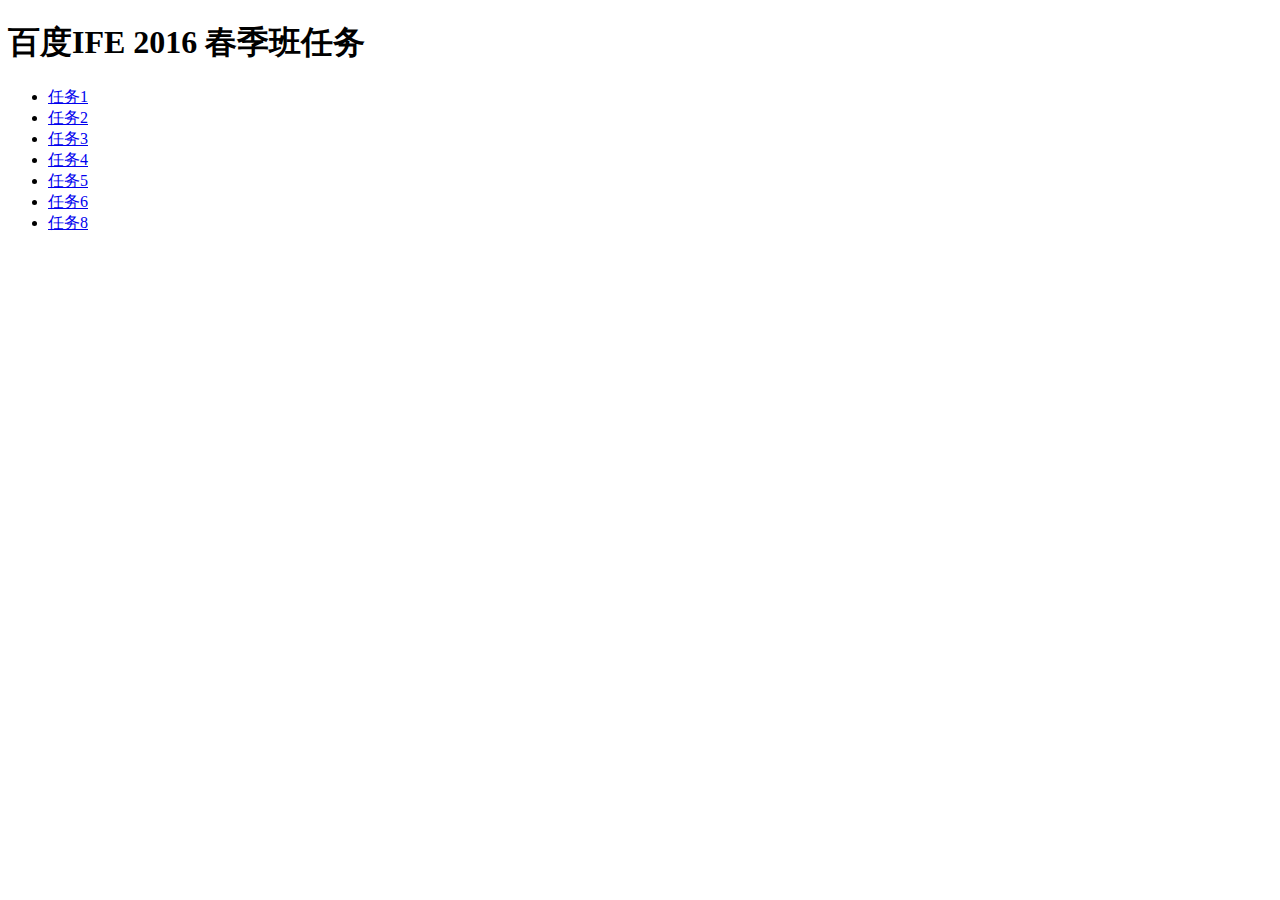
<file: index.html>
<!DOCTYPE html>
<html lang="en-us">
  	<head>
  		<meta charset="utf-8">
		<title>Story ye</title>
  	</head>
	<body>
		<article>
			<h1>百度IFE 2016 春季班任务</h1>
			<ul>
				<li><a href="ifetask/task_1_1_1/html/task_1_1_1.html">任务1</a></li>
				<li><a href="ifetask/task_1_2_1/html/task_1_2_1.html">任务2</a></li>
				<li><a href="ifetask/task_1_3_1/html/task_1_3_1.html">任务3</a></li>
				<li><a href="ifetask/task_1_4_1/html/task_1_4_1.html">任务4</a></li>
				<li><a href="ifetask/task_1_5_1/html/task_1_5_1.html">任务5</a></li>
				<li><a href="ifetask/task_1_6_1/html/task_1_6_1.html">任务6</a></li>
				<li><a href="ifetask/task_1_8_1/html/task_1_8_1.html">任务8</a></li>
			</ul>
		</article>
		<h1></h1>
	</body>
</html>
</file>
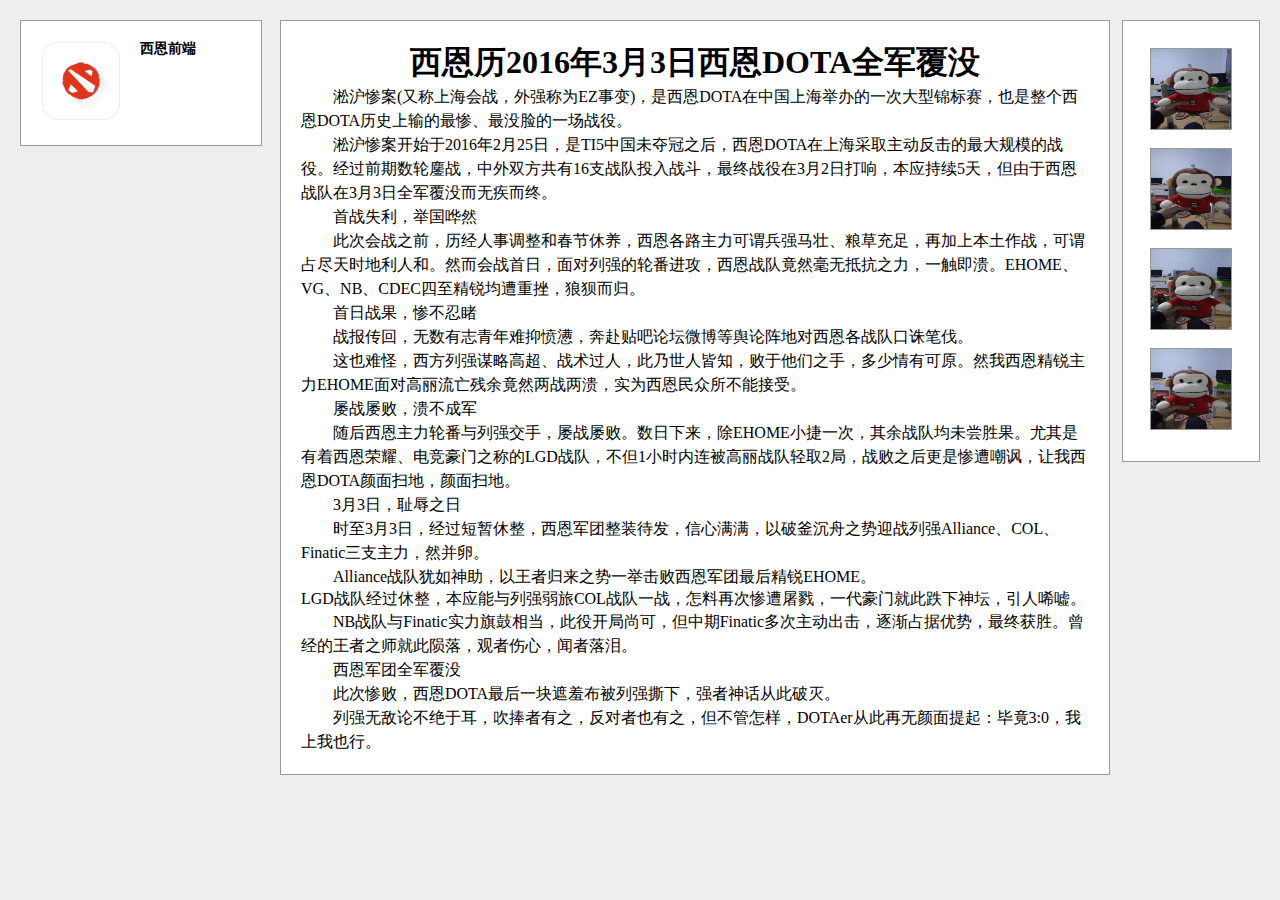
<file: ifetask/task_1_3_1/html/task_1_3_1.html>
<!DOCTYPE html>
<html>
<head>
	<title>task_1_3_1</title>
	<meta charset="utf-8"/>
	<link rel="stylesheet" type="text/css" href="../css/task3.css">
</head>
<body>
	<main>
		<article id ="logo">
			<section>
				<figure>
					<img src="../img/log_group.png" width="80" height="80">
					<figcaption>西恩前端</figcaption>
				</figure>
			</section>
		</article>
		<article id="right">
			<dl>
				<dd>
					<img src="../img/user_log_1.jpg" width="80" height="80">	
				</dd>
				<dd>
					<img src="../img/user_log_2.jpg" width="80" height="80">	
				</dd>
				<dd>
					<img src="../img/user_log_3.jpg" width="80" height="80">	
				</dd>
				<dd>
					<img src="../img/user_log_4.jpg" width="80" height="80">	
				</dd>
			</dl>
		</article>
		<article id="middle">
			<h1>西恩历2016年3月3日西恩DOTA全军覆没</h1>
			<p>淞沪惨案(又称上海会战，外强称为EZ事变)，是西恩DOTA在中国上海举办的一次大型锦标赛，也是整个西恩DOTA历史上输的最惨、最没脸的一场战役。</p>
			<p>淞沪惨案开始于2016年2月25日，是TI5中国未夺冠之后，西恩DOTA在上海采取主动反击的最大规模的战役。经过前期数轮鏖战，中外双方共有16支战队投入战斗，最终战役在3月2日打响，本应持续5天，但由于西恩战队在3月3日全军覆没而无疾而终。</p>
			<p>首战失利，举国哗然</p>
			<p>此次会战之前，历经人事调整和春节休养，西恩各路主力可谓兵强马壮、粮草充足，再加上本土作战，可谓占尽天时地利人和。然而会战首日，面对列强的轮番进攻，西恩战队竟然毫无抵抗之力，一触即溃。EHOME、VG、NB、CDEC四至精锐均遭重挫，狼狈而归。</p>
			<p>首日战果，惨不忍睹</p>
			<p>战报传回，无数有志青年难抑愤懑，奔赴贴吧论坛微博等舆论阵地对西恩各战队口诛笔伐。</p>
			<p>这也难怪，西方列强谋略高超、战术过人，此乃世人皆知，败于他们之手，多少情有可原。然我西恩精锐主力EHOME面对高丽流亡残余竟然两战两溃，实为西恩民众所不能接受。</p>
			<p>屡战屡败，溃不成军</p>
			<p>随后西恩主力轮番与列强交手，屡战屡败。数日下来，除EHOME小捷一次，其余战队均未尝胜果。尤其是有着西恩荣耀、电竞豪门之称的LGD战队，不但1小时内连被高丽战队轻取2局，战败之后更是惨遭嘲讽，让我西恩DOTA颜面扫地，颜面扫地。</p>
			<p>3月3日，耻辱之日</p>
			<p>时至3月3日，经过短暂休整，西恩军团整装待发，信心满满，以破釜沉舟之势迎战列强Alliance、COL、Finatic三支主力，然并卵。</p>
			<p>Alliance战队犹如神助，以王者归来之势一举击败西恩军团最后精锐EHOME。</p>LGD战队经过休整，本应能与列强弱旅COL战队一战，怎料再次惨遭屠戮，一代豪门就此跌下神坛，引人唏嘘。
			<p>NB战队与Finatic实力旗鼓相当，此役开局尚可，但中期Finatic多次主动出击，逐渐占据优势，最终获胜。曾经的王者之师就此陨落，观者伤心，闻者落泪。</p>
			<p>西恩军团全军覆没</p>
			<p>此次惨败，西恩DOTA最后一块遮羞布被列强撕下，强者神话从此破灭。</p>
			<p>列强无敌论不绝于耳，吹捧者有之，反对者也有之，但不管怎样，DOTAer从此再无颜面提起：毕竟3:0，我上我也行。</p>
		</article>
	</main>
</body>
</html>
</file>
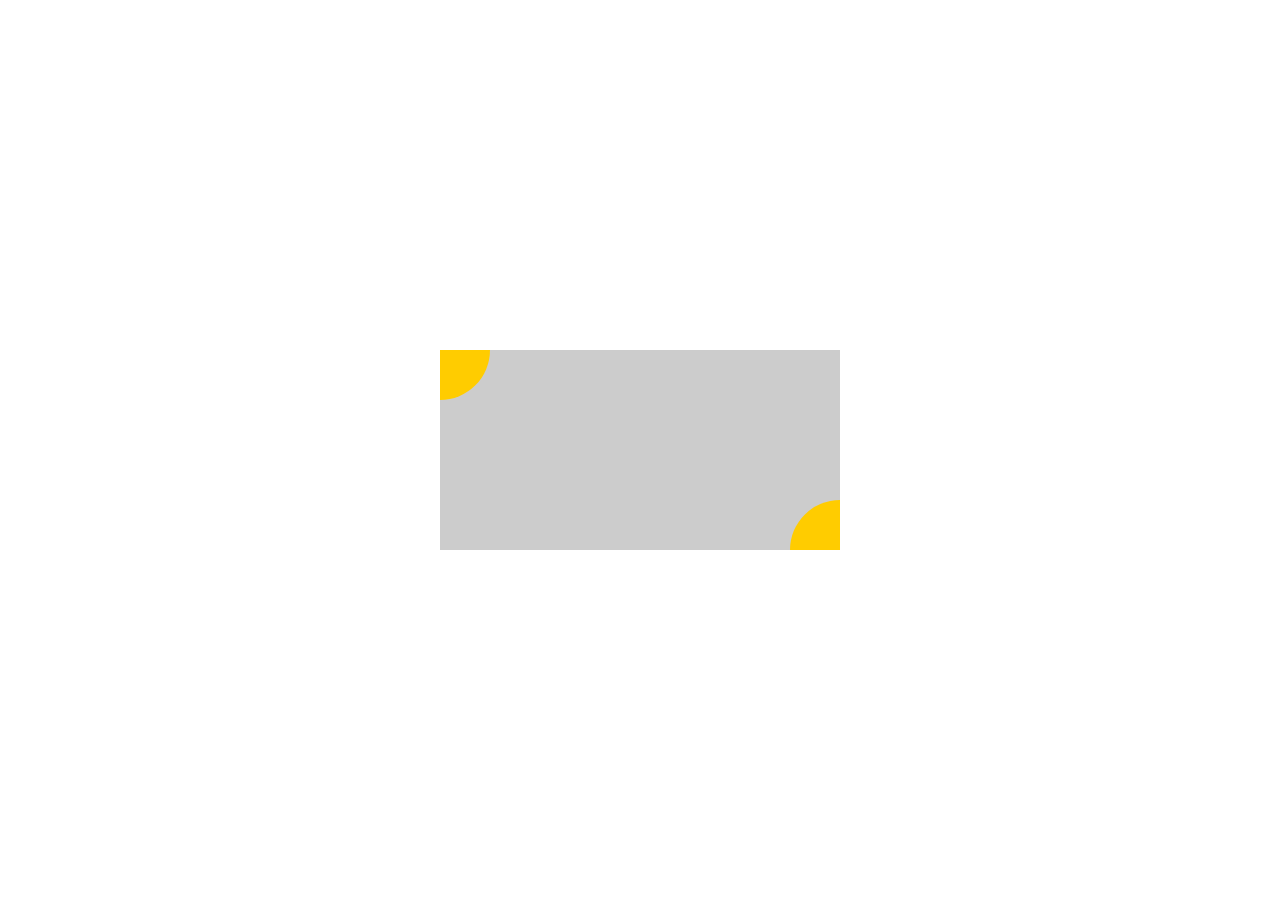
<file: ifetask/task_1_4_1/html/task_1_4_1.html>
<!DOCTYPE html>
<html>
	<head>
		<title>task_1_4_1</title>
		<mete charset="utf-8"/>
		<link rel="stylesheet" type="text/css" href="../css/task4.css">
	</head>
	<body>
		<main>
			<div id="rad1"></div>
			<div id="rad2"></div>
		</main>
	</body>
</html>
</file>
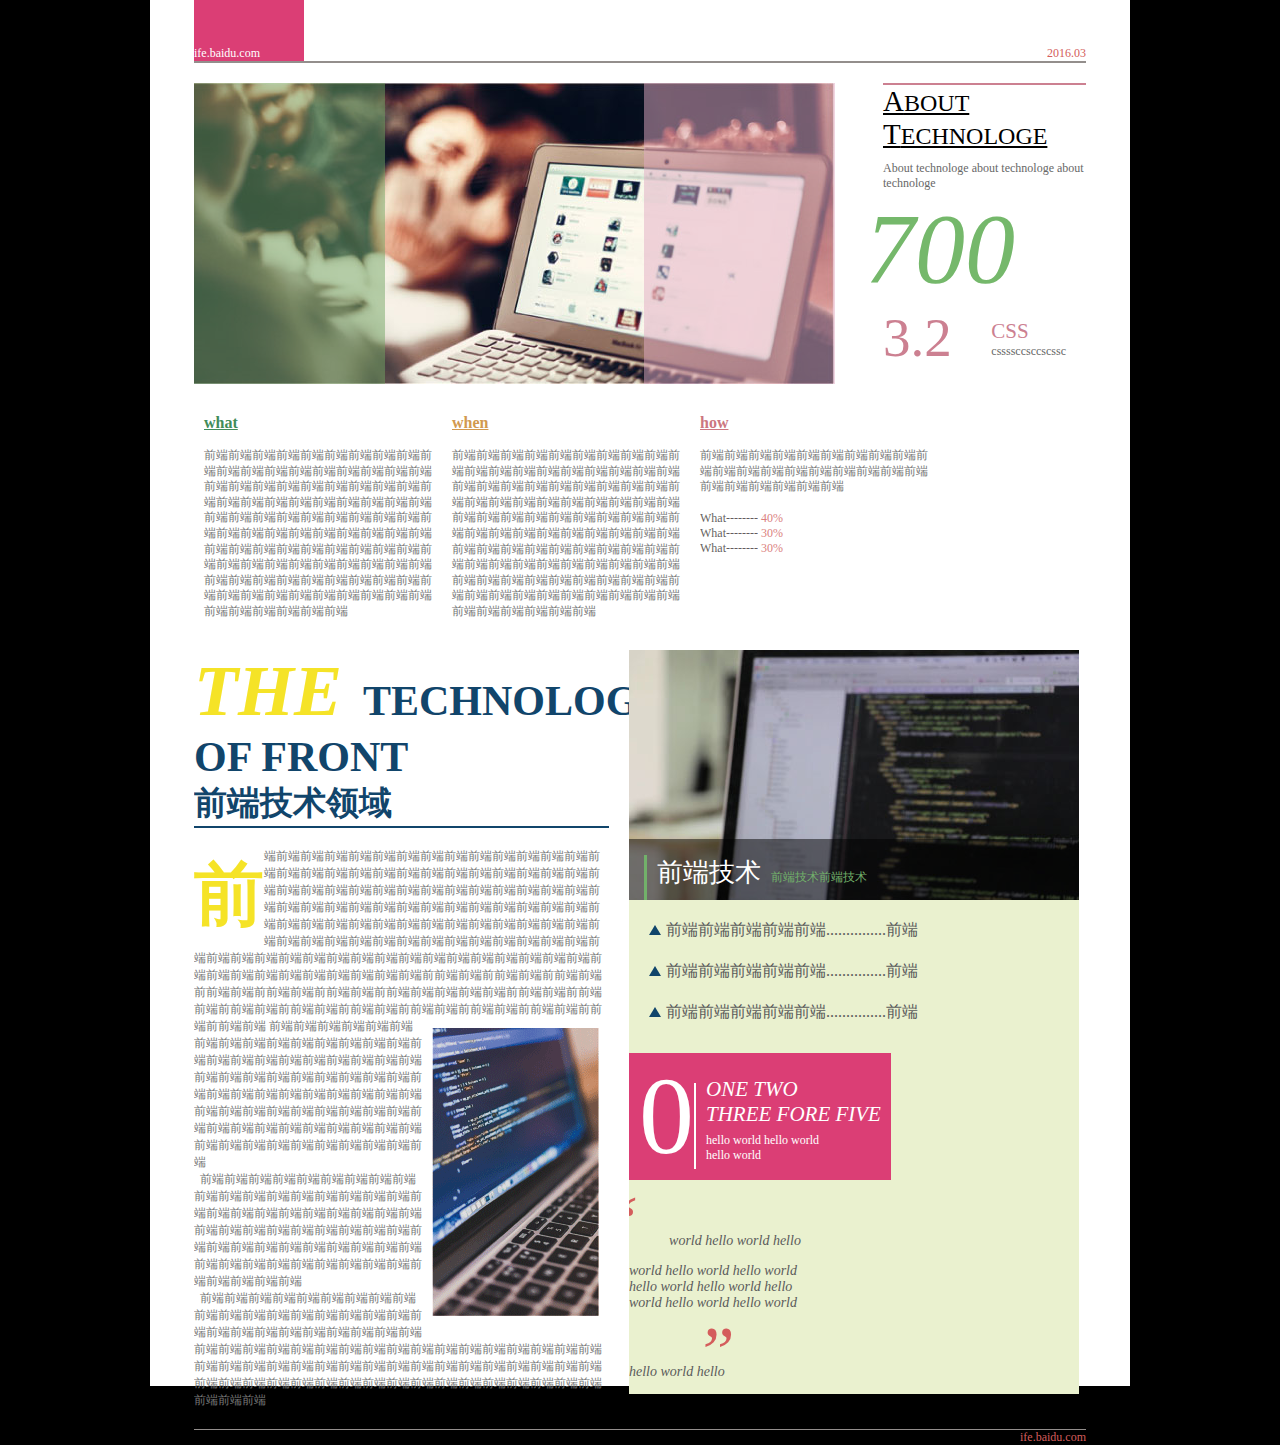
<file: ifetask/task_1_6_1/html/task_1_6_1.html>
<!DOCTYPE html>
<html>
	<head>
		<meta charset="utf-8"/>
		<title>任务六：通过HTML及CSS模拟报纸排版</title>
		<link rel="stylesheet" type="text/css" href="../css/task6.css">
	</head>
	<body>
		<main>
			<header>
				<div id="header_left">
					<p>ife.baidu.com</p>
				</div>
				<div id="header_right">
					<p>2016.03</p>
				</div>
			</header>
			<div id="header_line"></div>
			<article>
				<div id="header_img">
					<img src="../img/img_header.jpg">
					<div id="color_left"></div>
					<div id="color_right"></div>
				</div>
				<div id="header_title">
					<div id="title_line"></div>
					<p id="text1">ABOUT</p> 
					<p id="text2">TECHNOLOGE</p> 
					<p id="text3">About technologe about technologe about technologe</p>
					<p id="text4">700</p>
					<div id="div_32">
						<p id="text5">3.2</p>
						<div id="div_css">
							<p id="text6">CSS</p>
							<p id="text7">cssssccsccscssc</p>
						</div>
					</div>
				</div>
			</article>
			<article>
				<div id="div_what">
					<p id="p_what">what</p>
					<p id="p_what_content">前端前端前端前端前端前端前端前端前端前端前端前端前端前端前端前端前端前端前端前端前端前端前端前端前端前端前端前端前端前端前端前端前端前端前端前端前端前端前端前端前端前端前端前端前端前端前端前端前端前端前端前端前端前端前端前端前端前端前端前端前端前端前端前端前端前端前端前端前端前端前端前端前端前端前端前端前端前端前端前端前端前端前端前端前端前端前端前端前端前端前端前端前端前端前端前端前端前端前端前端前端</p>
				</div>
				<div id="div_when">
					<p id="p_when">when</p>
					<p id="p_when_content">前端前端前端前端前端前端前端前端前端前端前端前端前端前端前端前端前端前端前端前端前端前端前端前端前端前端前端前端前端前端前端前端前端前端前端前端前端前端前端前端前端前端前端前端前端前端前端前端前端前端前端前端前端前端前端前端前端前端前端前端前端前端前端前端前端前端前端前端前端前端前端前端前端前端前端前端前端前端前端前端前端前端前端前端前端前端前端前端前端前端前端前端前端前端前端前端前端前端前端前端前端</p>
				</div>
				<div id="div_how">
					<p id="p_how">how</p>
					<div>
						<p id="p_how_content">前端前端前端前端前端前端前端前端前端前端前端前端前端前端前端前端前端前端前端前端前端前端前端前端前端</p>
						<div>
							<div id="div_3what">
								<p>What--------</p>
								<p>What--------</p>
								<p>What--------</p>
							</div>
							<div id="div_num">
								<p>&nbsp;40%</p>
								<p>&nbsp;30%</p>
								<p>&nbsp;30%</p>
							</div>
						</div>
					</div>
				</div>
			</article>
			<article>
				<div id="art3_left">
					<div>
						<p><span id="sp_1">THE</span><span  id="sp_2">&nbsp;&nbsp;TECHNOLOGE OF FRONT</span></br><span  id="sp_3">前端技术领域</span></p>
					</div>
					<div id="art3_line"></div>
					<div>
						<p id="p1"><span id="sp_4">前</span>端前端前端前端前端前端前端前端前端前端前端前端前端前端前端前端前端前端前端前端前端前端前端前端前端前端前端前端前端前端前端前端前端前端前端前端前端前端前端前端前端前端前端前端前端前端前端前端前端前端前端前端前端前端前端前端前端前端前端前端前端前端前端前端前端前端前端前端前端前端前端前端前端前端前端前端前端前端前端前端前端前端前端前端前端前端前端前端前端前端前端前端前端前端前端前端前端前端前端前端前端前端前端前端前端前端前端前端前端前端前端前前端前端前前端前端前前端前端前前端前端前前端前端前前端前端前前端前端前端前端前端前前端前端前前端前端前前端前端前前端前端前前端前端前前端前端前前端前端前前端前端前前端前前端前端<img src="../img/img_art3.gif">
						前端前端前端前端前端前端前端前端前端前端前端前端前端前端前端前端前端前端前端前端前端前端前端前端前端前端前端前端前端前端前端前端前端前端前端前端前端前端前端前端前端前端前端前端前端前端前端前端前端前端前端前端前端前端前端前端前端前端前端前端前端前端前端前端前端前端前端前端前端前端前端前端前端</br>&nbsp;&nbsp;前端前端前端前端前端前端前端前端前端前端前端前端前端前端前端前端前端前端前端前端前端前端前端前端前端前端前端前端前端前端前端前端前端前端前端前端前端前端前端前端前端前端前端前端前端前端前端前端前端前端前端前端前端前端前端前端前端前端前端前端前端</br>&nbsp;&nbsp;前端前端前端前端前端前端前端前端前端前端前端前端前端前端前端前端前端前端前端前端前端前端前端前端前端前端前端前端前端前端前端前端前端前端前端前端前端前端前端前端前端前端前端前端前端前端前端前端前端前端前端前端前端前端前端前端前端前端前端前端前端前端前端前端前端前端前端前端前端前端前端前端前端前端前端前端前端前端前端前端前端前端</p>
					</div>
				</div>
				<div id="art3_right">
					<div>
						<div id="art3_right_back">
							<div></div>
							<p><span id="sp_5">前端技术</span><span id="sp_6">前端技术前端技术</span></p>
						</div>
					</div>
					<div id="art3_boom_back">
						<dl>
							<dd><div class="icon"></div>前端前端前端前端前端...............前端</dd>
							<dd><div class="icon"></div>前端前端前端前端前端...............前端</dd>
							<dd><div class="icon"></div>前端前端前端前端前端...............前端</dd>
						</dl>
						<div id="div_last">
							<div id="art3_left2">
								<div id="d1">
									<p>0</p>
								</div>
								<div id="d2">
									
								</div>
								<div id="d3">
									<p id="d3_p1">ONE TWO</br> THREE FORE FIVE</p>
									<p id="d3_p2">hello world hello world</br> hello world</p>
								</div>
							</div>
							<p id="p_last"><span>“</span>world hello world hello world hello world hello world hello world hello world hello world hello world hello world hello world hello<span>”</span></p>
						</div>
					</div>
				</div>
			</article>
			<footer>
				<div></div>
				<p>ife.baidu.com</p>
			</footer>
		</main>
	</body>
</html>
</file>
<file: ifetask/task_1_3_1/css/task3.css>
*{
	padding: 0px;
	margin: 0px;
}
body{
	background-color: #eee;
	padding: 20px;
}
article{
	background-color: white;
	padding: 20px;
}
#logo,#middle,#right,dd img{
	border:solid #999 1px;
}
#logo{
	width: 200px;
	float: left;
}
figcaption{
	position: absolute;
	left: 140px;
	top: 40px;
	font-weight:bold;
	font-size: 14px;
}
#middle{	
	margin-left: 260px;
	margin-right: 150px;
}
#middle p{
	text-indent: 2em;
	line-height: 150%;
}
#right{
	float: right;
}
h1{
	text-align: center;
}
dd{
	padding: 7px;
}
</file>
<file: ifetask/task_1_4_1/css/task4.css>
*{
	padding:0px;
	margin: 0px;
}
main{
	width: 400px;
	height: 200px;
	background-color: #ccc;
	position: absolute;
	left: 50%;
	top: 50%;
	margin-top: -100px;
	margin-left: -200px;
}
#rad1,#rad2{
	position: absolute;
	background-color: #fc0;
	width:50px;
	height: 50px;
}
#rad1{
	border-bottom-right-radius: 100%;
}
#rad2{
	left: 350px;
	top:150px;
	border-top-left-radius: 100%;
}
</file>
<file: ifetask/task_1_6_1/css/task6.css>
*{
	margin: 0px auto;
	padding: 0px;
}
body{
	background-color: black;
}
main{
	width: 892px;
	height: 1386px;
	background: white;
	padding-left: 44px;
	padding-right: 44px;
}
header{
	overflow: auto;
	position: relative;
}
#header_left{
	position: relative;
	float: left;
	width: 110px;
	height: 61px;
	background-color: rgb(219,62,117);
}
#header_left p{
	font-size: 12px;
	font-family: "黑体";
	color: white;
	position: absolute;
	bottom: 0px;
}
#header_right{
	overflow: auto;
	position: absolute;
	right: 0px;
	bottom: 0px;
}
#header_right p{
	font-size: 12px;
	color: #d45d5c;
	font-family: "黑体";
}
#header_line{
	width: 892px;
	height: 2px;
	background-color: #938e8c;
}
#header_img{
	width: 641px;
	height: 301px;
	float: left;
	position: relative;
}
#header_img img{
	float: left;
	display: block;
}
#header_title{
	width: 203px;
	float: right;
}
article{
	padding-top: 20px;
	overflow: auto;
}
#color_left,#color_right{
	width: 191px;
	height: 301px;
	float: left;
	opacity: 0.5;
	position: absolute;
}
#color_left{
	background-color: #72A664;
	left: 0px;
}
#color_right{
	background-color: #E1ABC3;
	right: 0px;
}
#title_line{
	width: 203px;
	height: 2px;
	background-color: #cc8091;
}
#text1,#text2{
	color: black;
	font-size: 24px;
	font-family: "微软雅黑";
	text-decoration: underline;
}
#text1:first-letter,#text2:first-letter{
	color: black;
	font-size: 29px;
	font-family: "微软雅黑";
}
#text3{
	color: #676767;
	font-size: 12px;
	font-family: "楷体";
	margin-top: 10px;
}
#text4{
	font-size: 100px;
	color: #75b86b;
	font-family: "微软雅黑";
	font-style: italic;
	margin-left: -18px;
}
#text5{
	font-size: 55px;
	color: #cc8091;
	float: left;
	font-family: "微软雅黑";
}
#text6{
	font-size: 21px;
	color: #cc8091;
	font-family: "微软雅黑";
}
#text7{
	font-size: 12px;
	color: #676767;
	font-family: "微软雅黑";}
#div_css{
	float: right;
	position: absolute;
	bottom: 10px;
	right: 20px;
}
#div_32{
	overflow: auto;
	position: relative;
}
#p_what,#p_how,#p_when{
	font-size: 16px;
	font-family: "微软雅黑";
	text-decoration: underline;
	font-weight: bold;

}
#p_what{
	color: #418c59;
}
#p_when{
	color: #d2994f;
}
#p_how{
	color: #cc7680;
}
#div_what,#div_how,#div_when{
	float: left;
	width: 228px;
	padding: 10px;
}
#p_what_content,#p_how_content,#p_when_content{
	font-size: 12px;
	color: #767777;
	font-family: "宋体";
	margin-top: 16px;
	line-height: 130%;
}
#div_3what,#div_num{
	float: left;
	margin-top: 16px;
}
#div_3what{
	font-size: 12px;
	color: #231815;
	font-family: "微软雅黑";
	opacity: 70%;
}
#div_num{
	font-size: 12px;
	color: #cd4a48;
	font-family: "微软雅黑";
	opacity: 70%;
}
#sp_1{
	color: #f5e327;
	font-family: "黑体";
	font-style: italic;
	font-size: 72px;
	font-weight: bold;

}
#sp_2{
	color: #11456b;
	font-family: "黑体";
	font-size: 42px;
	font-weight: bold;
}
#sp_3{
	color: #11456b;
	font-family: "黑体";
	font-size: 33px;
	font-weight: bold;
}
#sp_4{
	color: #f5e327;
	font-family: "黑体";
	font-size: 70px;
	font-weight: bold;
	float: left;
}
#art3_line{
	width: 415px;
	height: 2px;
	background-color: #11456b;
}
#art3_left,#art3_right{
	float: left;
	width: 415px;
}
#art3_right{
	margin-left: 20px;
	width: 450px;
}
#art3_left img{
	float: right;
	padding: 10px;
}
.left_content{
	text-indent: 2em;
	width: 220px;
}
#p1{
	margin-top: 20px;
	float: left;
	font-size: 12px;
	font-family: "宋体";
	color:#767777;
}
#art3_right_back{
	background-image:url(../img/img_art3_right.jpg); 
	height: 250px;
	position: relative;
}
#art3_right_back div{
	width: 450px;
	height: 61px;
	opacity: 0.5;
	background-color: black;
	position: absolute;
	bottom: 0px;
}
#art3_right_back p{
	position: absolute;
	bottom: 0px;
	border-left:solid #72b16a 3px;
	margin-left: 15px;
	padding-left: 10px;
	padding-bottom: 10px;
}
#sp_5{
	font-size: 26px;
	color: white;
	font-family: "微软雅黑"
}
#sp_6{
	font-size: 12px;
	color: #72b16a;
	font-family: "微软雅黑";
	letter-spacing: 140%;
	padding-left: 10px;
}
#sp_7{
	width: 3px;
	background: #72b16a;
	height: 44px;
}
dd{
	margin-top: 20px;
	margin-left: 20px;
	font-size:16px;
	color:  #5a5b5b ;
}
.icon{
	border-left:6px solid transparent;
	border-right:6px solid transparent;
	border-bottom:10px solid #10456b;
	display:inline-block;
	margin:-10px 5px 0 0;
	height:0px;
	width: 0px;
}
#art3_boom_back{
	background-color: rgb(234,241,207);
	overflow: auto;
}
#art3_left2{
	background-color: rgb(219,62,117);
	float: left;
	padding-right: 10px;
	margin-top: 30px;
}
#p_last span{
	font-size: 72px;
	font-family: "黑体";
	color: #d45d5c;
	position: relative;
	left: -30px;

}
#p_last{
	font-size: 14px;
	color: #5a5b5b;
	font-family: "黑体";
	float: left;
	font-style: italic;
	width: 190px;
}
#d1{
	font-size: 110px;
	color: white;
	font-family: "微软雅黑";
	float: left;
	margin-left: 10px;
}
#d2{
	width: 2px;
	height: 86px;
	background-color: white;
	float: left;
	margin-top: 30px;
}
#d3{
	float: left;
	margin-left: 10px;
}
#d3_p1{
	font-size: 21px;
	color: white;
	font-family: "黑体";
	font-style: italic;
	margin-top: 24px;
}
#d3_p2{
	font-size: 12px;
	color: white;
	font-family: "黑体";
	margin-top: 6px;
}
#div_last{
	overflow: auto;
}
footer div{
	margin-top: 20px;
	width: 892px;
	height: 1px;
	background-color: #938e8c;
}
footer p{
	float: right;
	font-size: 12px;
	color: #d45d5c;
	font-family: "黑体";
}
</file>
